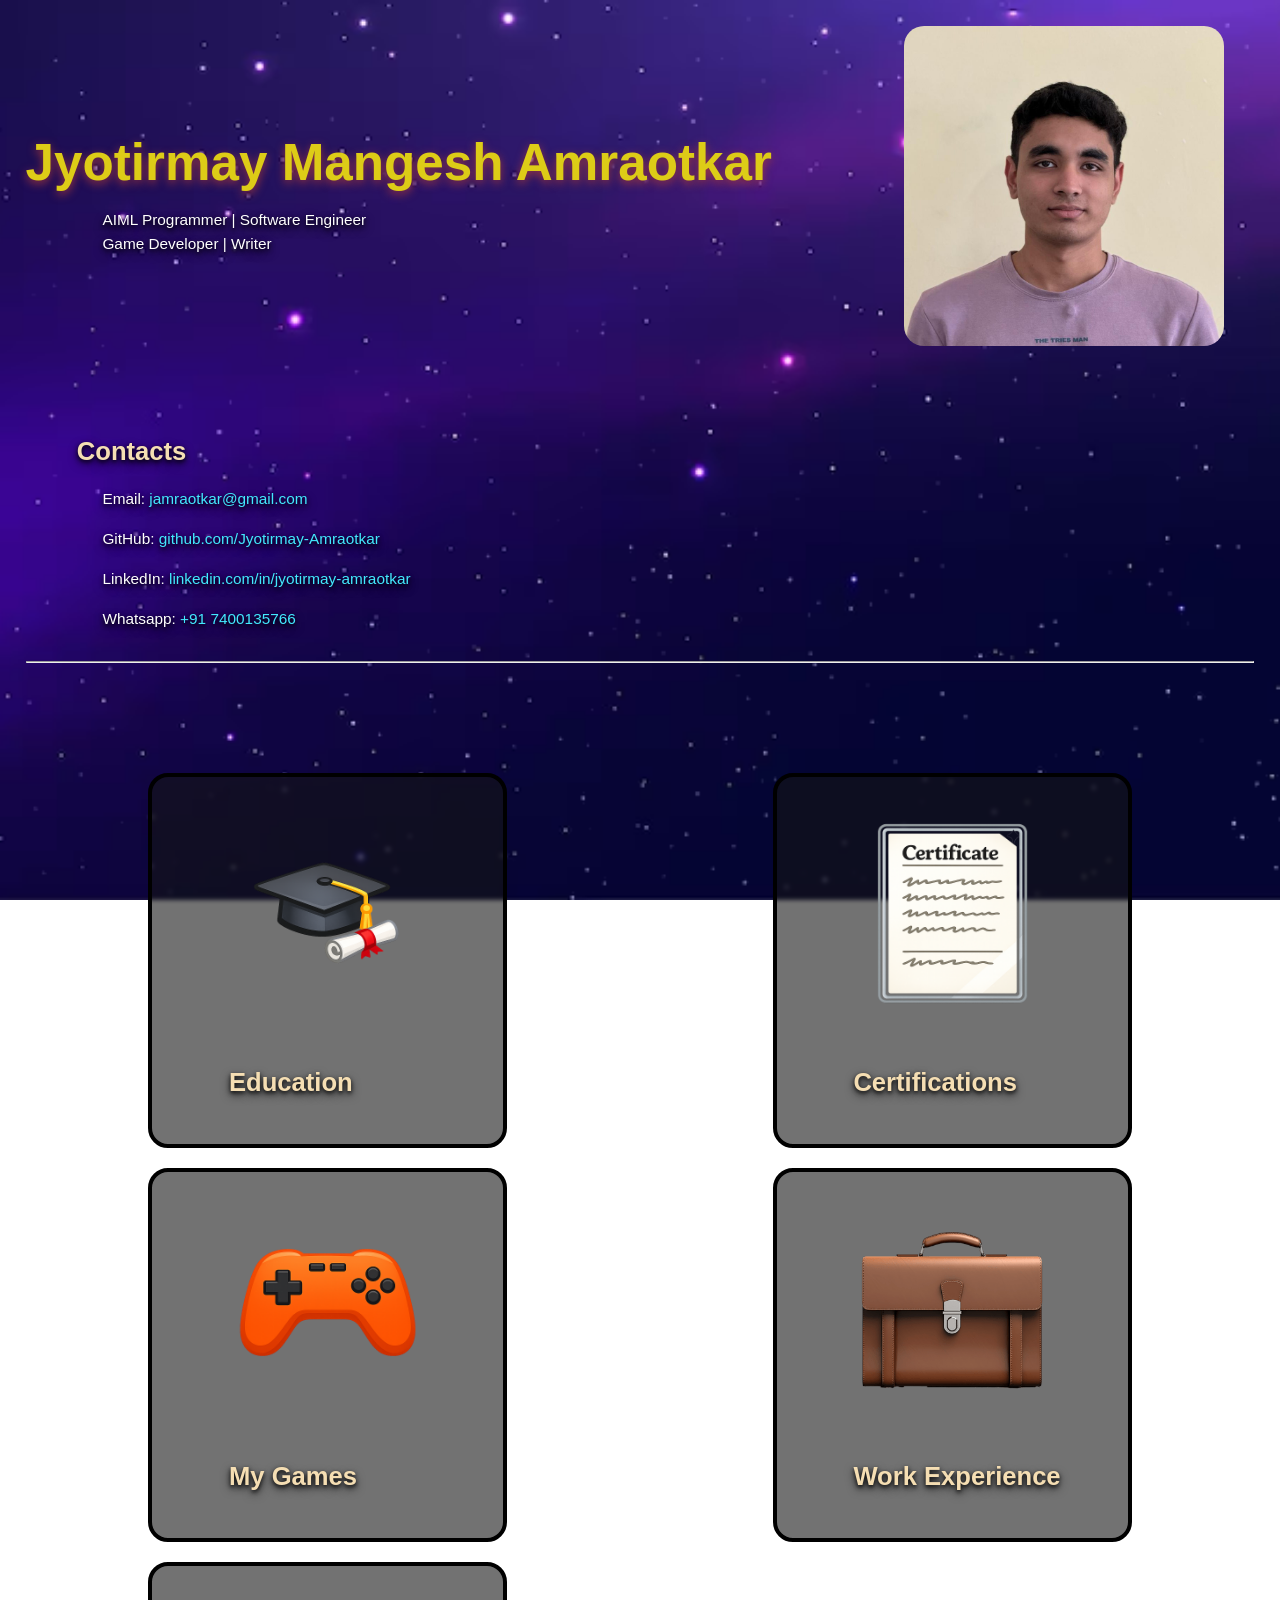
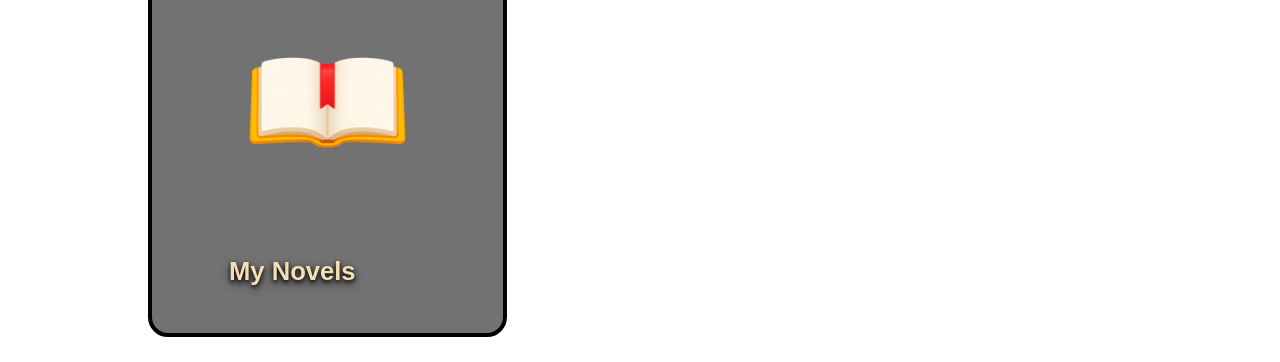
<file: index.html>
<!DOCTYPE html>
<html>

<head>
    <title>Jyotirmay's Portfolio</title>
    <meta charset="UTF-8">
    <meta name="viewport" content="width=device-width, initial-scale=1.0">
    <link rel="stylesheet" href="style.css">
</head>

<body>

    <div class="hero">

        <div class="hero-text">
            <h1>Jyotirmay Mangesh Amraotkar</h1>

            <p>
                AIML Programmer | Software Engineer<br>Game Developer | Writer
            </p>
        </div>
        
        <div class="hero-image">
            <img src="images/Jyotirmay.jpeg" alt="Jyotirmay">
        </div>

        <div class="hero-text">
            <h2>Contacts</h2>
            <p>
                Email:
                <a href="mailto:jamraotkar@gmail.com">
                    jamraotkar@gmail.com
                </a>
            </p>

            <p>
                GitHub:
                <a href="https://github.com/Jyotirmay-Amraotkar" target="_blank">
                    github.com/Jyotirmay-Amraotkar
                </a>
            </p>

            <p>
                LinkedIn:
                <a href="https://www.linkedin.com/in/jyotirmay-amraotkar-a56946234/" target="_blank">
                    linkedin.com/in/jyotirmay-amraotkar
                </a>
            </p>

            <p>
                Whatsapp:
                <a href="https://wa.me/917400135766" target="_blank">
                    +91 7400135766
                </a>
            </p>

            <hr>

        </div>

        

    </div>

    <section class="cards-section">

        <a href="education.html">
            <div class="info-card">
                <img src="images/education.jpg" alt="Education">
                <h2>Education</h2>
            </div>
        </a>

        <a href="certifications.html">
            <div class="info-card">
                <img src="images/certificate.jpg" alt="Certifications">
                <h2>Certifications</h2>
            </div>
        </a>

        <a href="games.html">
            <div class="info-card">
                <img src="images/games.jpg" alt="Games">
                <h2>My Games</h2>
            </div>
        </a>

        <a href="experience.html">
            <div class="info-card">
                <img src="images/briefcase.jpg" alt="Experience">
                <h2>Work Experience</h2>
            </div>
        </a>

        <a href="novels.html">
            <div class="info-card">
                <img src="images/book.jpg" alt="Novels">
                <h2>My Novels</h2>
            </div>
        </a>

    </section>

</body>

</html>
</file>
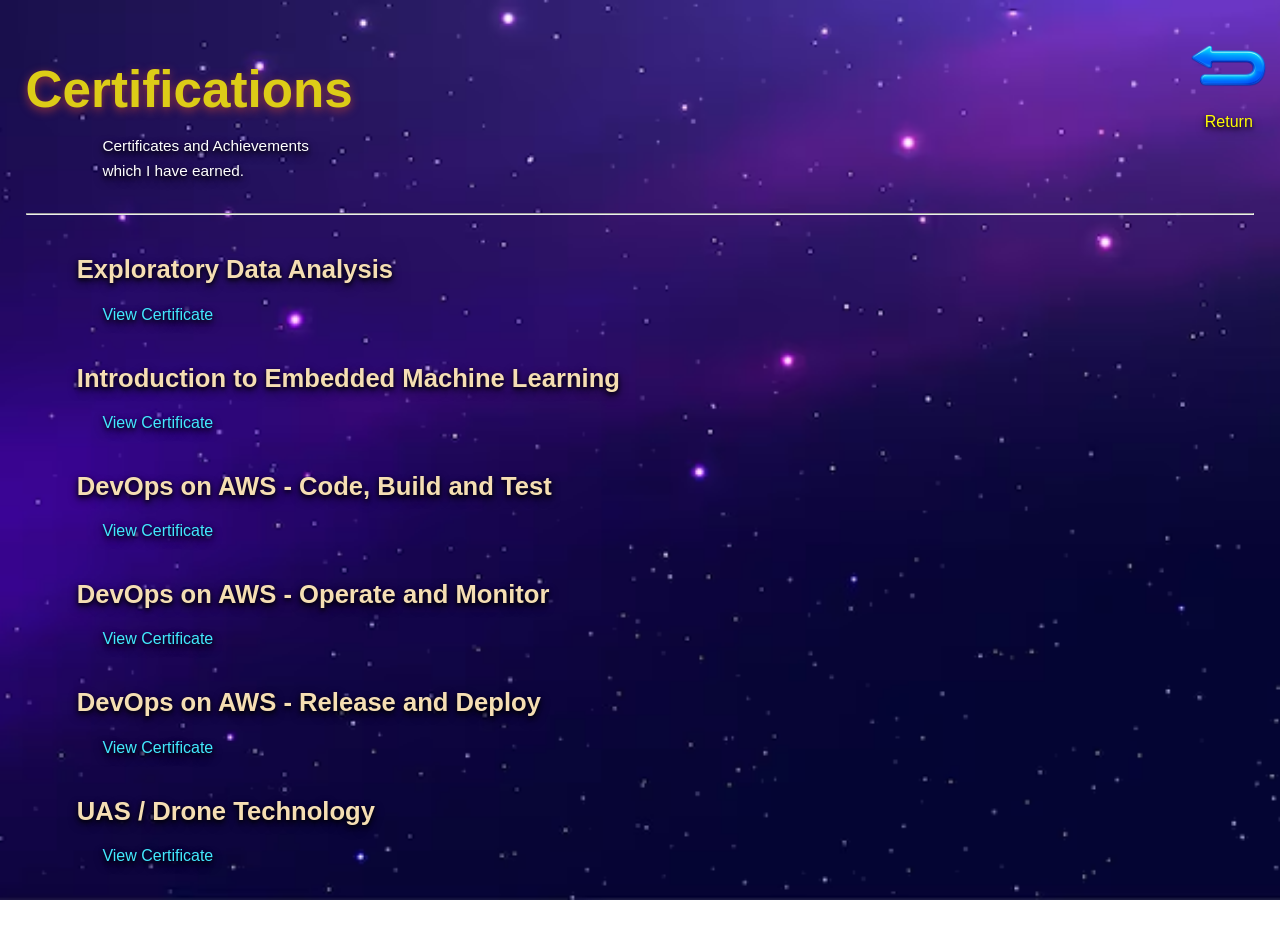
<file: certifications.html>
<!DOCTYPE html>
<html lang="en">

<head>
    <meta charset="UTF-8">
    <meta name="viewport" content="width=device-width, initial-scale=1.0">

    <title>Jyotirmay's Portfolio | Certifications</title>
    <link rel="stylesheet" href="style.css">
</head>

<body>

    <a href="index.html" class="back-home-btn">
        <img src="images/return.jpg" alt="Home">
        Return
    </a>

    <h1>Certifications</h1>

    <p>Certificates and Achievements<br>which I have earned.</p>

    <hr>

    <section class="cert-card">
        <h2>Exploratory Data Analysis</h2>
        <a href="certs/Exploratory Data Analysis for Machine Learning.pdf" target="_blank" style="margin-left: clamp(0px, 6vw, 120px);">
            View Certificate
        </a>
    </section>

    <section class="cert-card">
        <h2>Introduction to Embedded Machine Learning</h2>
        <a href="certs/Introduction to Embedded Machine Learning.pdf" target="_blank" style="margin-left: clamp(0px, 6vw, 120px);">
            View Certificate
        </a>
    </section>

    <section class="cert-card">
        <h2>DevOps on AWS - Code, Build and Test</h2>
        <a href="certs/DevOps on AWS - Code, Build and Test.pdf" target="_blank" style="margin-left: clamp(0px, 6vw, 120px);">
            View Certificate
        </a>
    </section>

    <section class="cert-card">
        <h2>DevOps on AWS - Operate and Monitor</h2>
        <a href="certs/DevOps on AWS - Operate and Monitor.pdf" target="_blank" style="margin-left: clamp(0px, 6vw, 120px);">
            View Certificate
        </a>
    </section>

    <section class="cert-card">
        <h2>DevOps on AWS - Release and Deploy</h2>
        <a href="certs/DevOps on AWS - Release and Deploy.pdf" target="_blank" style="margin-left: clamp(0px, 6vw, 120px);">
            View Certificate
        </a>
    </section>

    <section class="cert-card">
        <h2>UAS / Drone Technology</h2>
        <a href="certs/UAS-Drone Bootcamp.pdf" target="_blank" style="margin-left: clamp(0px, 6vw, 120px);">
            View Certificate
        </a>
    </section>

</body>

</html>
</file>
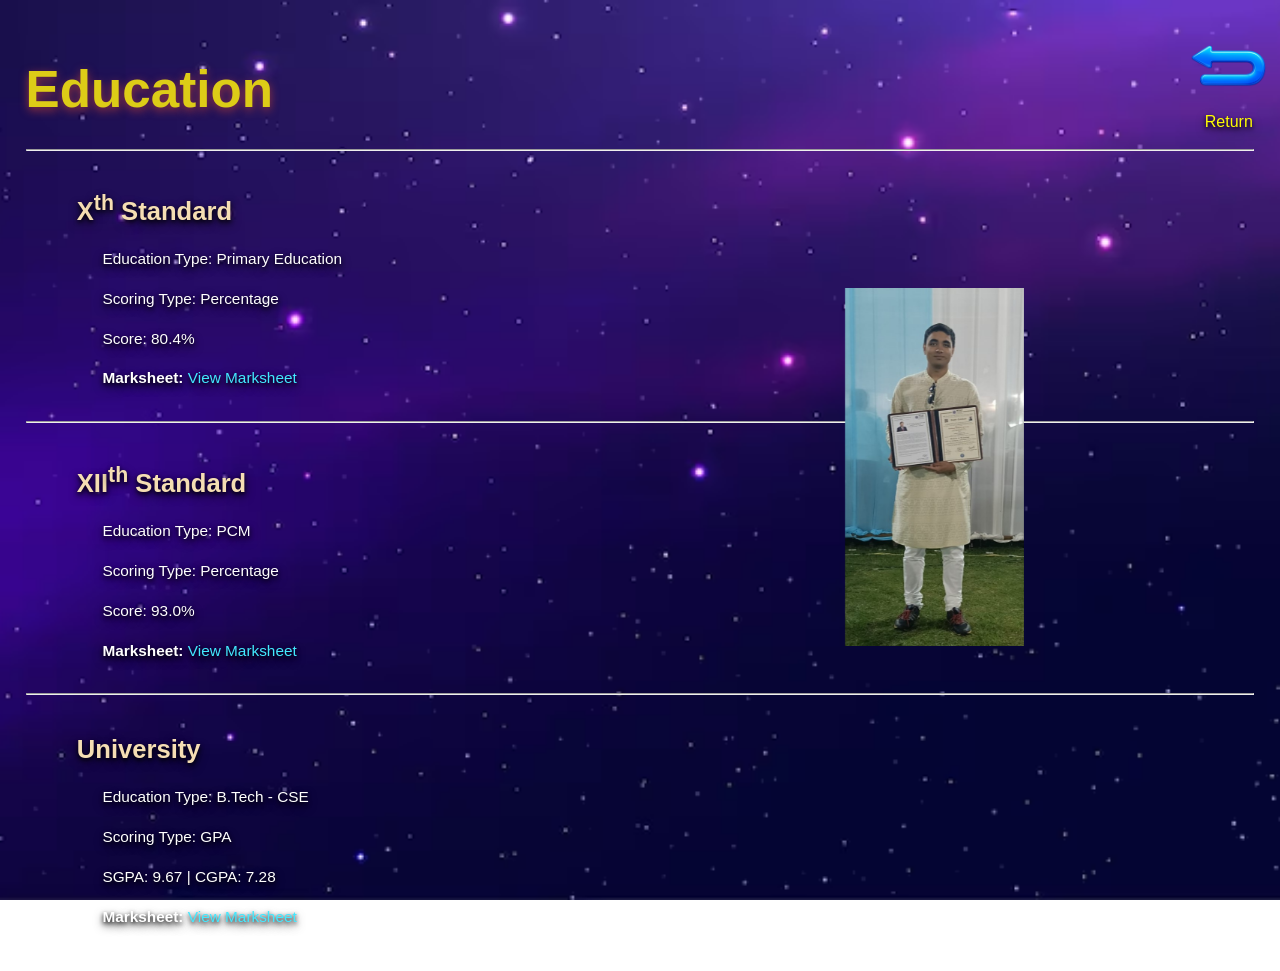
<file: education.html>
<!DOCTYPE html>
<html lang="en">

<head>
    <meta charset="UTF-8">
    <meta name="viewport" content="width=device-width, initial-scale=1.0">

    <title>Jyotirmay's Portfolio | Education</title>
    <link rel="stylesheet" href="style.css">

</head>

<body>

    <a href="index.html" class="back-home-btn">
        <img src="images/return.jpg" alt="Home">
        Return
    </a>

    <img src="images/graduation.jpeg" class="page-side-image" alt="Graduation">

    <h1>Education</h1>

    <hr>

    <section>
        <h2>X<sup>th</sup> Standard</h2>

        <p>Education Type: Primary Education</p>
        <p>Scoring Type: Percentage</p>
        <p>Score: 80.4%</p>
        <p>
            <strong>Marksheet:</strong>
            <a href="certs/10th ms.pdf" target="_blank">
                View Marksheet
            </a>
        </p>
    </section>

    <hr>

    <section>
        <h2>XII<sup>th</sup> Standard</h2>
        <p>Education Type: PCM</p>
        <p>Scoring Type: Percentage</p>
        <p>Score: 93.0%</p>
        <p>
            <strong>Marksheet:</strong>
            <a href="certs/12th ms.pdf" target="_blank">
                View Marksheet
            </a>
        </p>
    </section>

    <hr>

    <section>
        <h2>University</h2>
        <p>Education Type: B.Tech - CSE</p>
        <p>Scoring Type: GPA</p>
        <p>SGPA: 9.67 | CGPA: 7.28</p>
        <p>
            <strong>Marksheet:</strong>
            <a href="certs/MIT 8 Sem.pdf" target="_blank">
                View Marksheet
            </a>
        </p>
    </section>

</body>

</html>
</file>
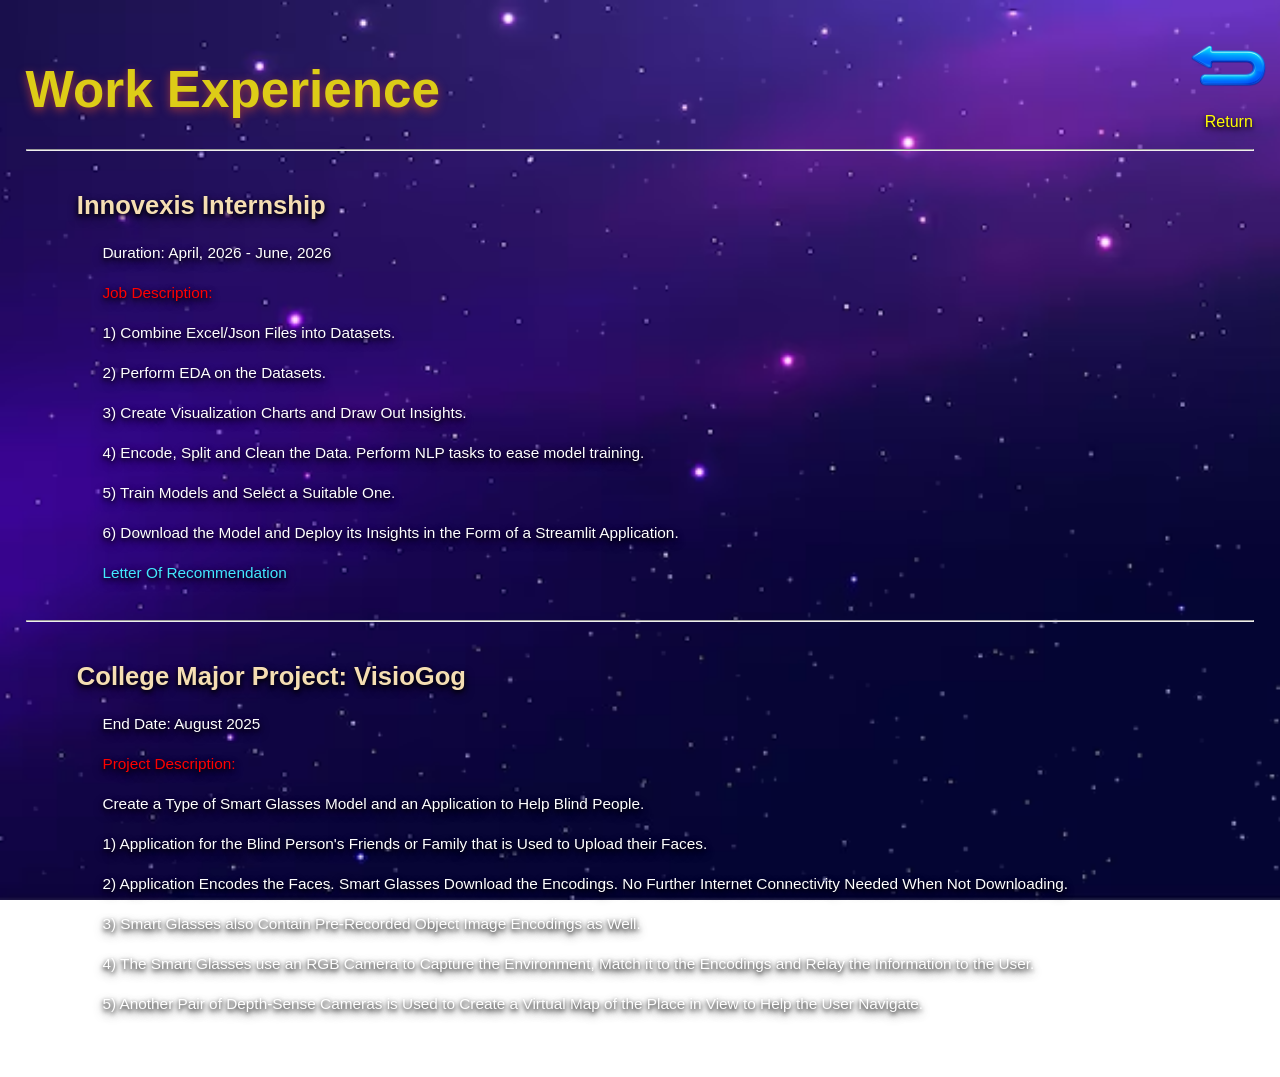
<file: experience.html>
<!DOCTYPE html>
<html lang="en">

<head>
    <meta charset="UTF-8">
    <meta name="viewport" content="width=device-width, initial-scale=1.0">

    <title>Jyotirmay's Portfolio | Projects/Experience</title>
    <link rel="stylesheet" href="style.css">

</head>

<body>

    <a href="index.html" class="back-home-btn">
        <img src="images/return.jpg" alt="Home">
        Return
    </a>

    <h1>Work Experience</h1>

    <hr>

    <section class="experience-card">

        <h2>Innovexis Internship</h2>

        <p>Duration: April, 2026 - June, 2026</p>
        <p style="color: red;">Job Description:</p>
        <p>1) Combine Excel/Json Files into Datasets.</p>
        <p>2) Perform EDA on the Datasets.</p>
        <p>3) Create Visualization Charts and Draw Out Insights.</p>
        <p>4) Encode, Split and Clean the Data. Perform NLP tasks to ease model training.</p>
        <p>5) Train Models and Select a Suitable One.</p>
        <p>6) Download the Model and Deploy its Insights in the Form of a Streamlit Application.</p>

        <p>
            <a href="certs/Innovexis_LetterOfRecommendation.pdf" target="_blank">
                Letter Of Recommendation
            </a>
        </p>

    </section>

    <hr>

    <section class="experience-card">

        <h2>College Major Project: VisioGog</h2>

        <p>End Date: August 2025</p>
        <p style="color: red;">Project Description:</p>
        <p>Create a Type of Smart Glasses Model and an Application to Help Blind People.</p>
        <p>1) Application for the Blind Person's Friends or Family that is Used to Upload their Faces.</p>
        <p>2) Application Encodes the Faces. Smart Glasses Download the Encodings. No Further Internet Connectivity Needed When Not Downloading.</p>
        <p>3) Smart Glasses also Contain Pre-Recorded Object Image Encodings as Well.</p>
        <p>4) The Smart Glasses use an RGB Camera to Capture the Environment, Match it to the Encodings and Relay the Information to the User.</p>
        <p>5) Another Pair of Depth-Sense Cameras is Used to Create a Virtual Map of the Place in View to Help the User Navigate.</p>

    </section>

</body>

</html>
</file>
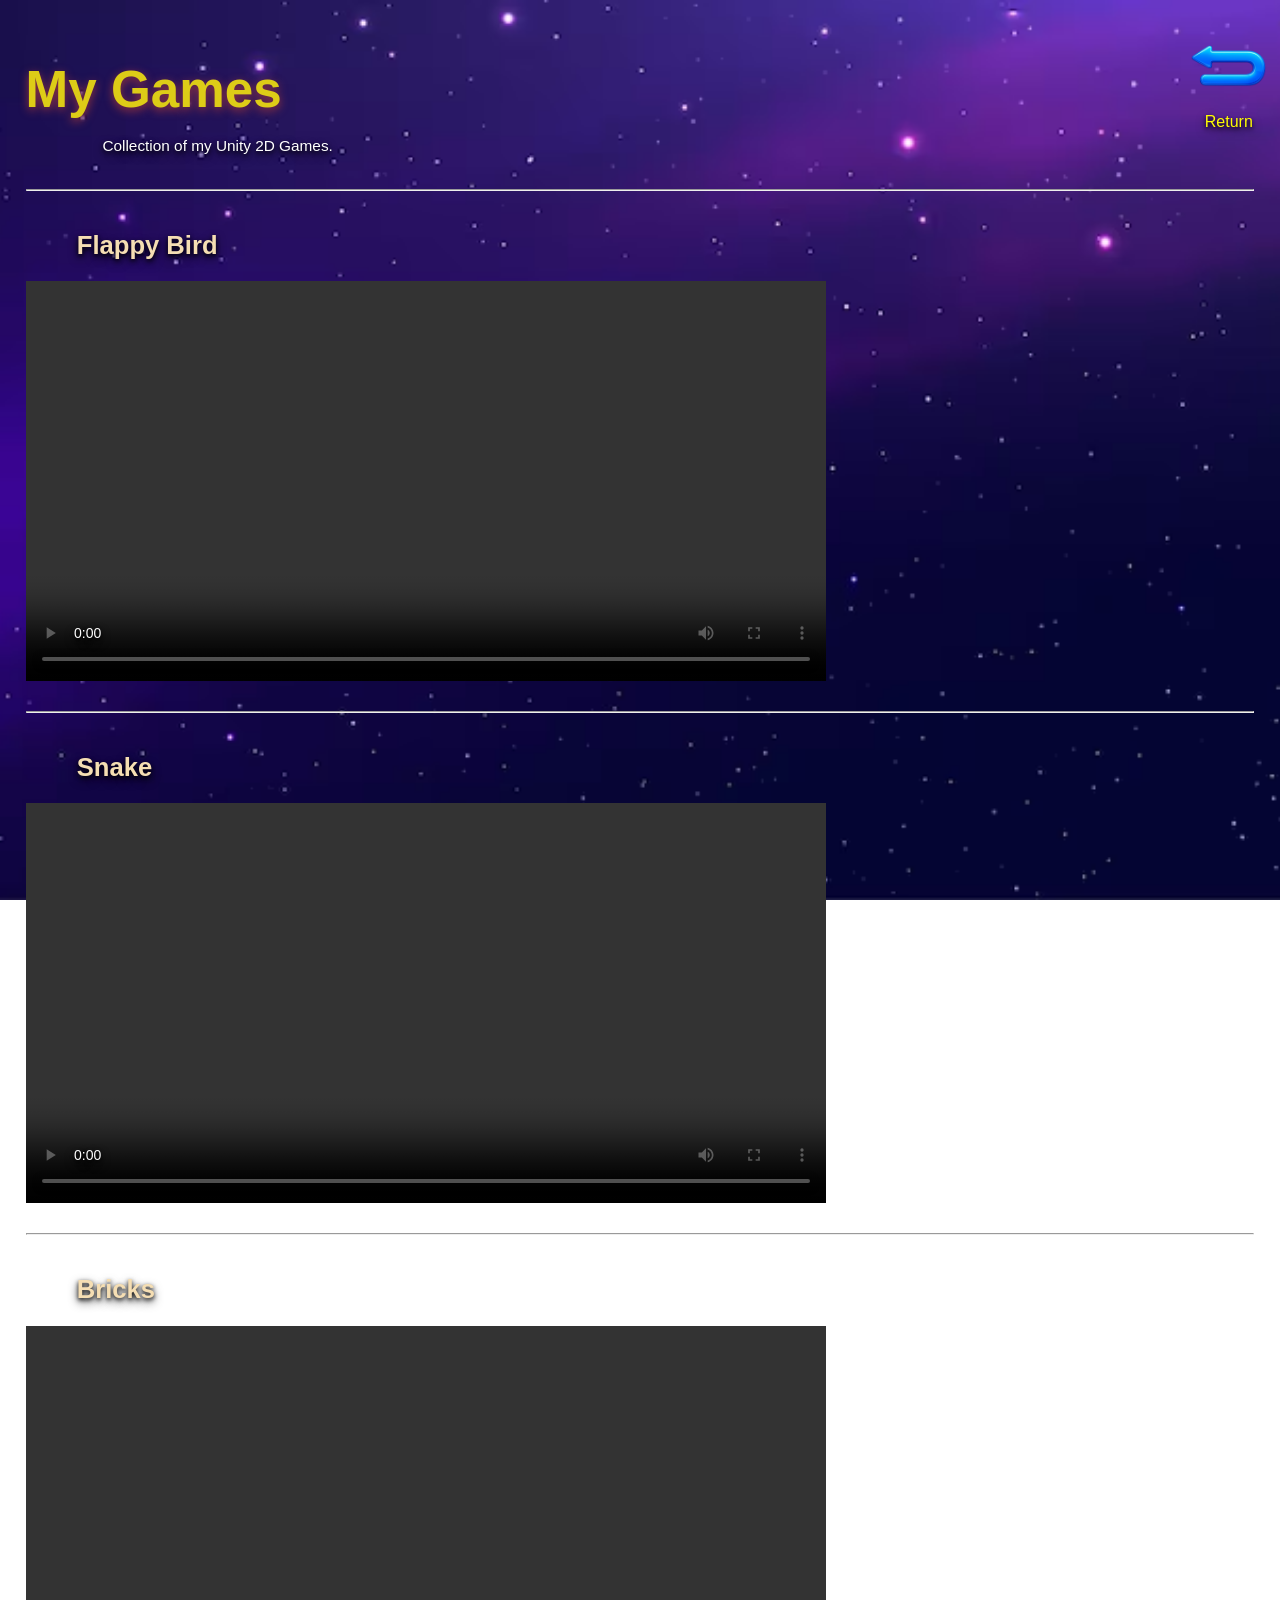
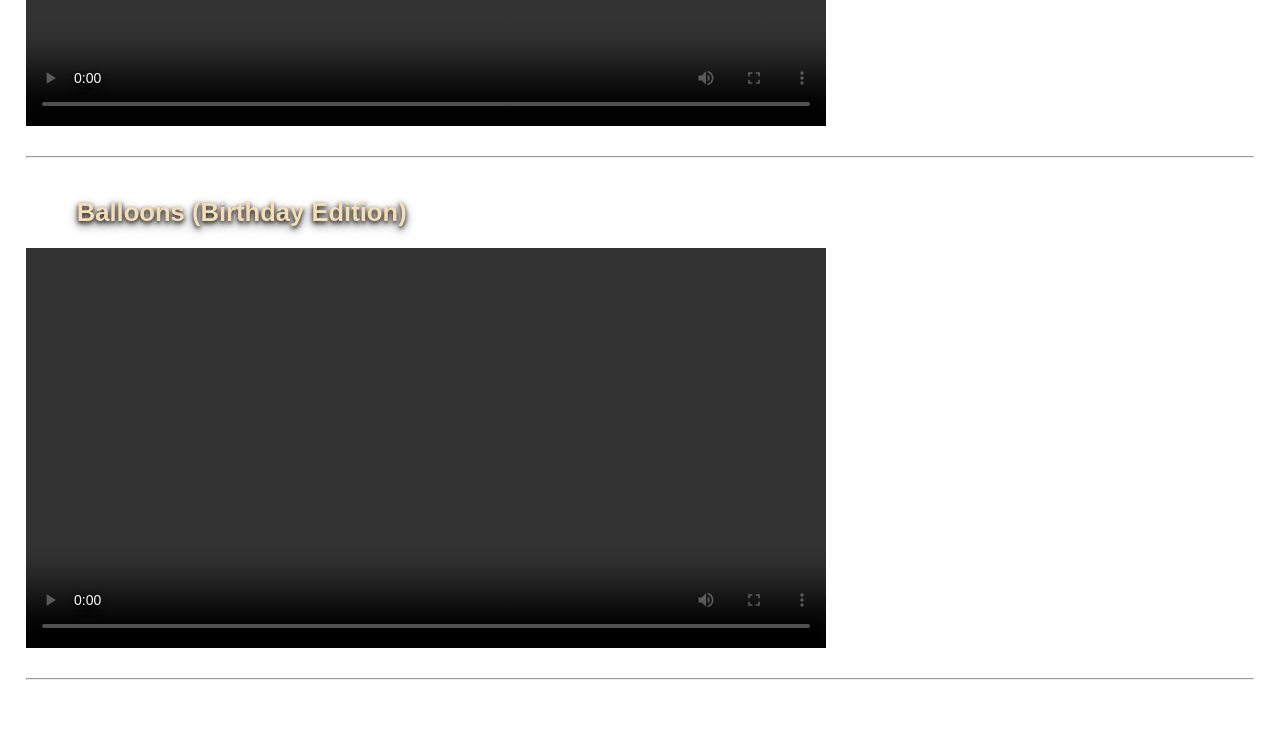
<file: games.html>
<!DOCTYPE html>
<html lang="en">

<head>
    <meta charset="UTF-8">
    <meta name="viewport" content="width=device-width, initial-scale=1.0">

    <title>Jyotirmay's Portfolio | Games</title>
    <link rel="stylesheet" href="style.css">
</head>

<body>

    <a href="index.html" class="back-home-btn">
        <img src="images/return.jpg" alt="Home">
        Return
    </a>

    <h1>My Games</h1>

    <p>Collection of my Unity 2D Games.</p>

    <hr>

    <h2>Flappy Bird</h2>
    <video controls>
        <source src="videos/FlappyDemo.mp4" type="video/mp4">
    </video>

    <hr>

    <h2>Snake</h2>
    <video controls>
        <source src="videos/SnakeDemo.mp4" type="video/mp4">
    </video>

    <hr>

    <h2>Bricks</h2>
    <video controls>
        <source src="videos/BricksDemo.mp4" type="video/mp4">
    </video>

    <hr>

    <h2>Balloons (Birthday Edition)</h2>
    <video controls>
        <source src="videos/Balloons_BirthdayEditionDemo.mp4" type="video/mp4">
    </video>

    <hr>

</body>

</html>
</file>
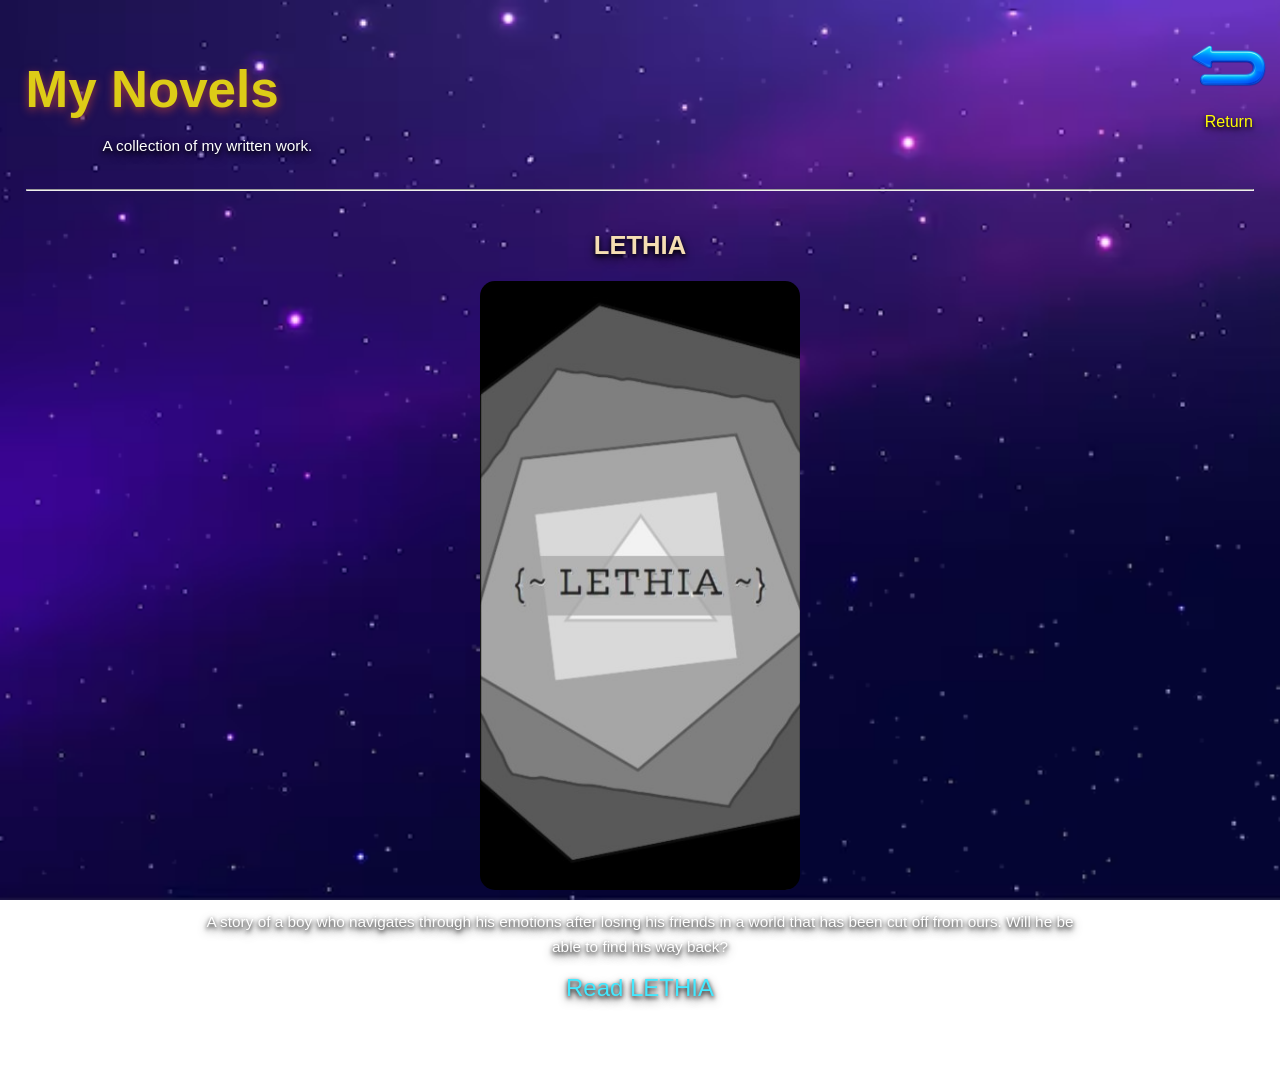
<file: novels.html>
<!DOCTYPE html>
<html lang="en">

<head>
    <meta charset="UTF-8">
    <meta name="viewport" content="width=device-width, initial-scale=1.0">

    <title>Jyotirmay's Portfolio | Novels</title>

    <link rel="stylesheet" href="style.css">
</head>

<body>

    <a href="index.html" class="back-home-btn">
        <img src="images/return.jpg" alt="Home">
        Return
    </a>

    <h1>My Novels</h1>

    <p>A collection of my written work.</p>

    <hr>

    <section class="novel-card">
        
        <h2 style="margin-left: 0;">LETHIA</h2>

        <img src="images/LETHIA.jpg" alt="LETHIA Cover">

        <p style="margin-left: 0;">
            A story of a boy who navigates through his emotions after losing his friends in a world that has been cut off from ours. Will he be able to find his way back?
        </p>

        <a href="https://tapas.io/episode/2950261" target="_blank" style="font-size: 1.5rem;">
            Read LETHIA
        </a>

    </section>

</body>

</html>
</file>
<file: style.css>
/* ---------- GLOBAL THEME ---------- */

body {
    margin: 0;
    padding: clamp(12px, 2vw, 40px);

    background-image: url("images/bg-night.jpg");
    background-size: cover;
    background-position: center;
    background-attachment: fixed;

    color: white;
    font-family: Arial, sans-serif;

    text-shadow:
        0 2px 4px rgba(0, 0, 0, 0.9),
        0 4px 10px rgba(0, 0, 0, 0.7);

    overflow-x: hidden;
}




/* ---------- HEADINGS ---------- */

h1 {
    color: #ddcc17;
    text-shadow: 0 3px 10px rgba(169, 58, 58, 0.9);
    font-size: clamp(2.2rem, 4vw, 4.8rem);
    margin-bottom: 10px;
}

h2 {
    color: wheat;
    margin-top: 40px;
    margin-left: clamp(0px, 4vw, 60px);
    font-size: clamp(1.2rem, 2vw, 2rem);
}

p {
    margin-left: clamp(0px, 6vw, 120px);
    font-size: clamp(0.95rem, 1.2vw, 1.3rem);
    line-height: 1.6;
}

a {
    color: #43e9ff;
    text-decoration: none;
}

a:hover {
    text-decoration: underline;
}

hr {
    margin: 30px 0;
}





/* ---------- HERO SECTION ---------- */

.hero {
    display: flex;
    justify-content: space-between;
    align-items: center;

    gap: clamp(20px, 4vw, 60px);

    flex-wrap: wrap;
}

.hero-text {
    flex: 1 1 55%;
}

.hero-image {
    flex: 1 1 260px;

    display: flex;
    justify-content: center;
    align-items: center;
}

.hero-image img {
    width: clamp(200px, 25vw, 420px);
    height: auto;

    border-radius: 20px;
}





/* ---------- CARDS ---------- */

.cards-section {
    margin-top: 80px;

    display: grid;
    grid-template-columns: repeat(2, minmax(240px, 1fr));

    gap: 20px;
    max-width: 1400px;

}

.cards-section a {
    text-decoration: none;
    color: inherit;
}

.info-card {
    background-color: rgba(20, 20, 20, 0.6);
    backdrop-filter: blur(2px);
    -webkit-backdrop-filter: blur(2px);

    border-radius: 20px;
    border: 4px solid #000;

    padding: clamp(16px, 2vw, 28px);
    transition: transform 0.25s ease;
    width: 100%;
    max-width: 300px;
    margin: 0 auto;
}

.info-card:hover {
    transform: scale(1.06);
}

.info-card img {
    width: clamp(170px, 75%, 320px);
    height: auto;

    display: block;
    margin: 0 auto 15px auto;
    border-radius: 15px;
}





/* ---------- RETURN BUTTON ---------- */

.back-home-btn {
    position: fixed;
    top: 5%;
    right: 1vw;

    display: flex;
    flex-direction: column;
    align-items: center;

    color: yellow;
    font-size: clamp(14px, 2vw, 16px);
    text-align: center;

    z-index: 1000;
}

.back-home-btn img {
    width: clamp(30px, 6vw, 90px);
    height: auto;
    margin-bottom: 2vw;
}





/* ---------- SIDE IMAGE ---------- */

.page-side-image {
    position: fixed;
    top: 32%;
    right: 20vw;

    width: clamp(120px, 14vw, 350px);
    height: auto;

    z-index: 999;
}





/* ---------- NOVELS ---------- */

.novel-card {
    max-width: min(900px, 90vw);
    margin: 40px auto;
    text-align: center;
}

.novel-card img {
    width: clamp(120px, 25vw, 320px);
    height: auto;

    display: block;
    margin: 20px auto;

    border-radius: 15px;
}





/* ---------- VIDEOS ---------- */

video {
    width: min(85vw, 800px);
    height: auto;
    display: block;
}

/* ---------- CERT / EXPERIENCE ---------- */

.cert-card,
.experience-card {
    margin-bottom: 35px;
}

/* ---------- MOBILE FIXES ---------- */

@media (max-width: 768px) {

    .hero {
        flex-direction: column;
        gap: 12px;
    }

    p {
        margin-left: 0;
    }

    h2 {
        margin-left: 0;
    }

    .cards-section {
        grid-template-columns: 1fr;
        justify-items: center;
        gap: 20px;
    }

    .info-card {
        width: min(80vw, 280px);
    }

    .info-card:hover {
        transform: scale(1.06);
    }

    .back-home-btn,
    .page-side-image {
        right: 10px;
    }
}
</file>
